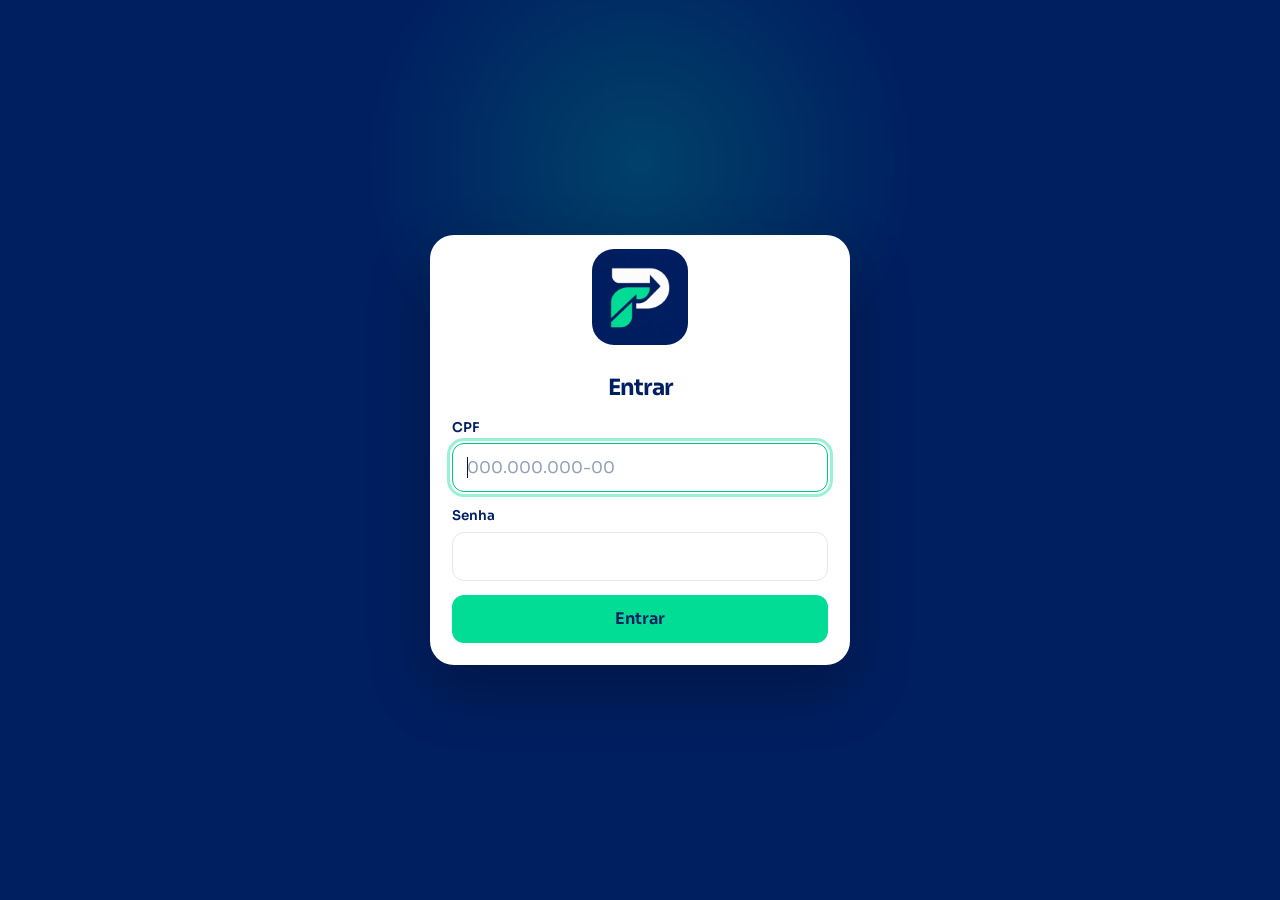
<file: index.html>
<!DOCTYPE html>
<html lang="pt-BR">
<head>
  <meta charset="UTF-8">
  <meta name="viewport" content="width=device-width, initial-scale=1, maximum-scale=1, user-scalable=no, viewport-fit=cover">
  <meta name="theme-color" content="#001F60">
  <meta name="description" content="Controle mensal de entradas, saídas e saldo da profTech.">
  <meta name="robots" content="noindex">
  <meta name="apple-mobile-web-app-capable" content="yes">
  <meta name="mobile-web-app-capable" content="yes">
  <meta name="apple-mobile-web-app-status-bar-style" content="black-translucent">
  <meta name="apple-mobile-web-app-title" content="profTech">
  <title>profTech Financeiro</title>
  <link rel="icon" href="assets/icons/favicon-32.png" sizes="32x32" type="image/png">
  <link rel="icon" href="assets/icons/icon-192.png" sizes="192x192" type="image/png">
  <link rel="apple-touch-icon" href="assets/icons/apple-touch-icon.png">
  <link rel="manifest" href="manifest.json">
  <link rel="stylesheet" href="css/app.css?v=36">
  <style>
    html, body { margin: 0; }
    html { background: #001F60; }
    .splash {
      position: fixed;
      inset: 0;
      z-index: 80;
      display: flex;
      flex-direction: column;
      align-items: center;
      justify-content: center;
      background:
        radial-gradient(circle at 50% 42%, rgba(1, 221, 149, 0.16), transparent 26%),
        #001F60;
      color: #fff;
    }
    .splash-logo { width: min(280px, 70vw); height: auto; }
    .loader {
      width: min(168px, 46vw);
      height: 4px;
      margin-top: 28px;
      border-radius: 99px;
      background: rgba(255, 255, 255, 0.16);
      overflow: hidden;
    }
    .loader span {
      display: block;
      width: 42%;
      height: 100%;
      border-radius: inherit;
      background: #01DD95;
      animation: carga 1.05s ease-in-out infinite;
    }
    @keyframes carga {
      0% { transform: translateX(-120%); }
      100% { transform: translateX(280%); }
    }
    @media (prefers-reduced-motion: reduce) {
      .loader span { animation: none; width: 100%; }
    }
  </style>
</head>
<body>
  <div class="splash" id="splash" role="status" aria-live="polite" aria-label="Carregando profTech Financeiro">
    <img class="splash-logo" src="assets/emblema.png" alt="Emblema profTech" fetchpriority="high">
    <div class="loader" aria-hidden="true"><span></span></div>
    <p class="splash-nome">profTech Financeiro</p>
  </div>

  <noscript>
    <p class="sem-js">Ative o JavaScript para usar o profTech Financeiro.</p>
  </noscript>

  <a class="pular" href="#conteudo">Ir para o conteúdo</a>

  <div class="app" id="app" aria-hidden="true">
    <header class="topbar">
      <button type="button" class="abrir-menu" id="abrir-menu" aria-label="Abrir menu" hidden>
        <svg viewBox="0 0 24 24" width="22" height="22" aria-hidden="true"><path d="M5 7h14M5 12h14M5 17h14" fill="none" stroke="currentColor" stroke-width="2" stroke-linecap="round"/></svg>
      </button>
      <div class="marca">
        <img src="assets/icons/icon-192.png" alt="">
        <div>
          <h1>profTech Financeiro</h1>
          <p id="marca-sub">Resumo do mês</p>
        </div>
      </div>

      <div class="mes-nav">
        <button type="button" id="mes-anterior" aria-label="Mês anterior">
          <svg viewBox="0 0 24 24" width="22" height="22" aria-hidden="true"><path d="M14.5 6 8.5 12l6 6" fill="none" stroke="currentColor" stroke-width="2.2" stroke-linecap="round" stroke-linejoin="round"/></svg>
        </button>
        <div class="mes-escolha">
          <span id="mes-rotulo" aria-hidden="true">Mês</span>
          <input type="month" id="mes" aria-label="Escolher mês">
        </div>
        <button type="button" id="mes-proximo" aria-label="Próximo mês">
          <svg viewBox="0 0 24 24" width="22" height="22" aria-hidden="true"><path d="m9.5 6 6 6-6 6" fill="none" stroke="currentColor" stroke-width="2.2" stroke-linecap="round" stroke-linejoin="round"/></svg>
        </button>
      </div>

      <div class="acoes-topo">
        <button type="button" class="instalar" id="instalar" hidden>Instalar app</button>
        <button type="button" class="sair js-sair">Sair</button>
      </div>
    </header>

    <div class="corpo">
    <aside class="menu-lateral">
      <button type="button" class="fechar-menu" id="fechar-menu" aria-label="Fechar menu" title="Fechar menu">
        <svg viewBox="0 0 24 24" width="22" height="22" aria-hidden="true"><path d="M7 7l10 10M17 7 7 17" fill="none" stroke="currentColor" stroke-width="2" stroke-linecap="round"/></svg>
      </button>
      <nav class="menu-principal" aria-label="Seções">
        <button type="button" data-aba="inicio" class="ativo" aria-current="page" aria-label="Início">
          <svg viewBox="0 0 24 24" width="22" height="22" aria-hidden="true"><path d="M4 10.5 12 4l8 6.5V20a1 1 0 0 1-1 1h-5v-6H10v6H5a1 1 0 0 1-1-1z" fill="none" stroke="currentColor" stroke-width="1.8" stroke-linejoin="round"/></svg>
          <span>Início</span>
        </button>
        <button type="button" data-aba="lancamentos" aria-label="Lançamentos">
          <svg viewBox="0 0 24 24" width="22" height="22" aria-hidden="true"><path d="M8 6h11M8 12h11M8 18h11M4 6h.01M4 12h.01M4 18h.01" fill="none" stroke="currentColor" stroke-width="2" stroke-linecap="round"/></svg>
          <span>Lançamentos</span>
        </button>
        <button type="button" data-aba="relatorios" aria-label="Relatórios">
          <svg viewBox="0 0 24 24" width="22" height="22" aria-hidden="true"><path d="M7 3.5h7.2L19 8.2V20a1 1 0 0 1-1 1H7a1 1 0 0 1-1-1V4.5a1 1 0 0 1 1-1z" fill="none" stroke="currentColor" stroke-width="1.8"/><path d="M14 3.5V8h4.5M9 13h6M9 17h6" fill="none" stroke="currentColor" stroke-width="1.8" stroke-linecap="round"/></svg>
          <span>Relatórios</span>
        </button>
        <button type="button" data-aba="clientes" aria-label="Clientes">
          <svg viewBox="0 0 24 24" width="22" height="22" aria-hidden="true"><path d="M16 19v-1.2a3.2 3.2 0 0 0-3.2-3.2H7.2A3.2 3.2 0 0 0 4 17.8V19" fill="none" stroke="currentColor" stroke-width="1.8" stroke-linecap="round"/><circle cx="10" cy="8" r="3" fill="none" stroke="currentColor" stroke-width="1.8"/><path d="M20 19v-1.1a2.8 2.8 0 0 0-2.1-2.7" fill="none" stroke="currentColor" stroke-width="1.8" stroke-linecap="round"/><circle cx="16.5" cy="8.2" r="2.4" fill="none" stroke="currentColor" stroke-width="1.8"/></svg>
          <span>Clientes</span>
        </button>
        <button type="button" data-aba="usuarios" aria-label="Usuários">
          <svg viewBox="0 0 24 24" width="22" height="22" aria-hidden="true"><circle cx="12" cy="8" r="3.2" fill="none" stroke="currentColor" stroke-width="1.8"/><path d="M5.5 19.2v-1.1A4.2 4.2 0 0 1 9.7 14h4.6a4.2 4.2 0 0 1 4.2 4.1v1.1" fill="none" stroke="currentColor" stroke-width="1.8" stroke-linecap="round"/></svg>
          <span>Usuários</span>
        </button>
        <button type="button" data-aba="configuracoes" aria-label="Configurações">
          <svg viewBox="0 0 24 24" width="22" height="22" aria-hidden="true"><circle cx="12" cy="12" r="3" fill="none" stroke="currentColor" stroke-width="1.8"/><path d="M12 3.5v2.2M12 18.3v2.2M3.5 12h2.2M18.3 12h2.2M6 6l1.6 1.6M16.4 16.4 18 18M18 6l-1.6 1.6M7.6 16.4 6 18" fill="none" stroke="currentColor" stroke-width="1.8" stroke-linecap="round"/></svg>
          <span>Configurações</span>
        </button>
        <button type="button" class="item-sair js-sair" aria-label="Sair">
          <svg viewBox="0 0 24 24" width="22" height="22" aria-hidden="true"><path d="M10 7V5.5A1.5 1.5 0 0 1 11.5 4h6A1.5 1.5 0 0 1 19 5.5v13a1.5 1.5 0 0 1-1.5 1.5h-6A1.5 1.5 0 0 1 10 18.5V17" fill="none" stroke="currentColor" stroke-width="1.8" stroke-linecap="round"/><path d="M13 12H4m0 0 2.5-2.5M4 12l2.5 2.5" fill="none" stroke="currentColor" stroke-width="1.8" stroke-linecap="round" stroke-linejoin="round"/></svg>
          <span>Sair</span>
        </button>
      </nav>
    </aside>

    <div class="miolo">

    <main class="conteudo" id="conteudo">
      <section class="aba" id="aba-inicio">
      <p class="sr" id="resumo-vivo" aria-live="polite"></p>

      <section class="resumo" aria-label="Resumo do mês">
        <article class="stat ganhei">
          <span class="stat-rotulo">Já recebi</span>
          <strong id="total-recebi">R$&nbsp;0,00</strong>
          <small id="qtd-recebi">neste mês</small>
        </article>
        <article class="stat falta" id="cartao-falta">
          <span class="stat-rotulo">Falta receber</span>
          <strong id="total-falta">R$&nbsp;0,00</strong>
          <small id="qtd-falta">nada pendente</small>
        </article>
        <article class="stat previsao">
          <span class="stat-rotulo">Previsão</span>
          <strong id="total-previsao">R$&nbsp;0,00</strong>
          <small id="qtd-previsao">recebido + pendente</small>
        </article>
        <article class="stat gastei">
          <span class="stat-rotulo">Saídas</span>
          <strong id="total-gastei">R$&nbsp;0,00</strong>
          <small id="qtd-saidas">0 saídas</small>
        </article>
        <article class="stat sobrou" id="cartao-sobrou">
          <span class="stat-rotulo">Sobra em caixa</span>
          <strong id="total-sobrou">R$&nbsp;0,00</strong>
          <small id="legenda-sobrou">já recebido menos as saídas</small>
        </article>
      </section>

      <section class="visao" aria-label="Visão do ano">
        <section class="cartao">
          <div class="cartao-topo">
            <h2 id="titulo-visao">Entradas e saídas</h2>
            <span class="contagem" id="visao-ano">2026</span>
          </div>
          <div class="legenda-grafico" id="legenda-grafico">
            <span class="ponto">Entradas</span>
            <span class="ponto saida">Saídas</span>
          </div>
          <div class="grafico" id="grafico"></div>
          <p class="vazio" id="visao-vazia" hidden>Nenhum lançamento neste ano.</p>
        </section>

        <div class="visao-baixo">
          <section class="cartao">
            <div class="cartao-topo">
              <h2>Meses</h2>
            </div>
            <div class="meses-saldo">
              <div>
                <h3 class="meses-titulo negativo">No vermelho</h3>
                <ul class="meses-lista" id="meses-vermelho"></ul>
                <p class="meses-vazio" id="vazio-vermelho">Nenhum mês no vermelho.</p>
              </div>
              <div>
                <h3 class="meses-titulo positivo">Sobrou</h3>
                <ul class="meses-lista" id="meses-sobra"></ul>
                <p class="meses-vazio" id="vazio-sobra">Nenhum mês com sobra.</p>
              </div>
            </div>
          </section>

          <section class="cartao">
            <div class="cartao-topo">
              <h2>Maiores saídas</h2>
            </div>
            <ul class="gastos" id="maiores-saidas"></ul>
            <p class="vazio" id="vazio-gastos" hidden>Nenhuma saída neste ano.</p>
          </section>
        </div>
      </section>
      </section>

      <section class="aba" id="aba-lancamentos" hidden>
      <div class="painel">
        <dialog class="modal-lancamento" id="modal-lancamento" aria-labelledby="titulo-form">
        <section class="cartao form-cartao">
          <div class="cartao-topo">
            <h2 id="titulo-form">Registrar lançamento</h2>
            <button type="button" class="fechar-modal" id="fechar-lancamento">Fechar</button>
          </div>
          <form class="formulario" id="formulario" novalidate>
            <div class="tipos" role="radiogroup" aria-label="Tipo de lançamento">
              <label>
                <input type="radio" name="tipo" value="entrada" checked>
                <span>Entrada</span>
              </label>
              <label>
                <input type="radio" name="tipo" value="saida">
                <span>Saída</span>
              </label>
            </div>

            <div id="opcoes-entrada">
              <fieldset class="grupo-opcao">
                <legend>Situação</legend>
                <div class="tipos" role="radiogroup" aria-label="Situação da entrada">
                  <label>
                    <input type="radio" name="situacao" value="a_receber" checked>
                    <span>A receber</span>
                  </label>
                  <label>
                    <input type="radio" name="situacao" value="recebido">
                    <span>Recebido</span>
                  </label>
                </div>
              </fieldset>
              <fieldset class="grupo-opcao">
                <legend>Cobrança</legend>
                <div class="tipos" role="radiogroup" aria-label="Tipo de cobrança">
                  <label>
                    <input type="radio" name="modalidade" value="avulsa" checked>
                    <span>Avulsa</span>
                  </label>
                  <label>
                    <input type="radio" name="modalidade" value="recorrente">
                    <span>Recorrente</span>
                  </label>
                </div>
              </fieldset>
            </div>

            <label class="campo">
              <span>Valor</span>
              <div class="valor-box">
                <span aria-hidden="true">R$</span>
                <input id="valor" name="valor" inputmode="decimal" autocomplete="off" placeholder="0,00" required>
              </div>
            </label>

            <label class="campo">
              <span>Descrição</span>
              <input id="descricao" name="descricao" type="text" maxlength="80" placeholder="Ex.: mensalidade, aluguel, material" required>
            </label>

            <label class="campo">
              <span>Cliente</span>
              <select id="cliente" name="cliente">
                <option value="">Sem cliente</option>
              </select>
            </label>

            <label class="campo">
              <span id="rotulo-data">Vencimento</span>
              <input id="data" name="data" type="date" required>
            </label>

            <p class="erro" id="erro" role="alert" hidden></p>

            <div class="form-acoes">
              <button type="submit" class="principal" id="salvar">Registrar</button>
              <button type="button" class="secundario" id="cancelar" hidden>Cancelar</button>
            </div>
          </form>
        </section>
        </dialog>

        <div class="coluna-listas">
        <div class="lancamento-topo">
          <button type="button" class="abrir-desk" id="abrir-lancamento-desk">Registrar lançamento</button>
        </div>
        <button type="button" class="abrir-lancamento" id="abrir-lancamento" aria-label="Registrar lançamento">
          <svg viewBox="0 0 24 24" width="28" height="28" aria-hidden="true"><path d="M12 5v14M5 12h14" fill="none" stroke="currentColor" stroke-width="2.4" stroke-linecap="round"/></svg>
        </button>

        <section class="resumo" aria-label="Totais do mês">
          <article class="stat ganhei">
            <span class="stat-rotulo">Já recebi</span>
            <strong id="lan-total-recebi">R$&nbsp;0,00</strong>
            <small id="lan-qtd-recebi">neste mês</small>
          </article>
          <article class="stat falta" id="lan-cartao-falta">
            <span class="stat-rotulo">Falta receber</span>
            <strong id="lan-total-falta">R$&nbsp;0,00</strong>
            <small id="lan-qtd-falta">nada pendente</small>
          </article>
          <article class="stat previsao">
            <span class="stat-rotulo">Previsão</span>
            <strong id="lan-total-previsao">R$&nbsp;0,00</strong>
            <small id="lan-qtd-previsao">recebido + pendente</small>
          </article>
          <article class="stat gastei">
            <span class="stat-rotulo">Saídas</span>
            <strong id="lan-total-gastei">R$&nbsp;0,00</strong>
            <small id="lan-qtd-saidas">0 saídas</small>
          </article>
          <article class="stat sobrou" id="lan-cartao-sobrou">
            <span class="stat-rotulo">Sobra em caixa</span>
            <strong id="lan-total-sobrou">R$&nbsp;0,00</strong>
            <small id="lan-legenda-sobrou">já recebido menos as saídas</small>
          </article>
        </section>

        <div class="filtro-relatorio filtro-lancamento" role="group" aria-label="Filtrar lançamentos">
          <button type="button" id="lan-filtro-entrada" class="ativo" aria-pressed="true">Entradas</button>
          <button type="button" id="lan-filtro-saida" aria-pressed="false">Saídas</button>
        </div>

        <section class="cartao lista-cartao" id="secao-pendencias" hidden>
          <div class="cartao-topo">
            <h2 id="titulo-pendencias">Ainda pendentes</h2>
            <span class="contagem" id="contagem-pendencias">0 pendentes</span>
          </div>
          <ul class="lista" id="pendencias"></ul>
        </section>

        <div class="listas-tipo">
          <section class="cartao lista-cartao lista-entradas" aria-labelledby="titulo-entradas-mes">
            <div class="lista-comandos">
              <h2 id="titulo-entradas-mes">Entradas</h2>
            </div>
            <div class="cartao-topo">
              <span class="contagem" id="lan-contagem-entradas">0 entradas</span>
              <strong class="soma-lista entrada" id="lan-soma-entradas">R$&nbsp;0,00</strong>
            </div>
            <div class="vazio" id="vazio-entradas-mes">
              <p id="vazio-entradas-mes-texto">Nenhuma entrada neste mês.</p>
            </div>
            <ul class="lista" id="lista-entradas-mes" hidden></ul>
          </section>

          <section class="cartao lista-cartao lista-saidas" aria-labelledby="titulo-saidas-mes">
            <div class="lista-comandos">
              <h2 id="titulo-saidas-mes">Saídas</h2>
            </div>
            <div class="cartao-topo">
              <span class="contagem" id="lan-contagem-saidas">0 saídas</span>
              <strong class="soma-lista saida" id="lan-soma-saidas">R$&nbsp;0,00</strong>
            </div>
            <div class="vazio" id="vazio-saidas-mes">
              <p id="vazio-saidas-mes-texto">Nenhuma saída neste mês.</p>
            </div>
            <ul class="lista" id="lista-saidas-mes" hidden></ul>
          </section>
        </div>
        </div>
      </div>
      </section>

      <section class="aba" id="aba-relatorios" hidden>
        <div class="relatorio-comandos">
          <div>
            <h2>Relatório do mês</h2>
          </div>
          <div class="relatorio-ferramentas">
            <button type="button" class="principal" id="imprimir">Imprimir</button>
          </div>
        </div>

        <section class="resumo" aria-label="Resumo do relatório">
          <article class="stat ganhei">
            <span class="stat-rotulo">Já recebi</span>
            <strong id="rel-total-recebi">R$&nbsp;0,00</strong>
            <small id="rel-qtd-recebi">neste mês</small>
          </article>
          <article class="stat falta" id="rel-cartao-falta">
            <span class="stat-rotulo">Falta receber</span>
            <strong id="rel-total-falta">R$&nbsp;0,00</strong>
            <small id="rel-qtd-falta">nada pendente</small>
          </article>
          <article class="stat previsao">
            <span class="stat-rotulo">Previsão</span>
            <strong id="rel-total-previsao">R$&nbsp;0,00</strong>
            <small id="rel-qtd-previsao">recebido + pendente</small>
          </article>
          <article class="stat gastei">
            <span class="stat-rotulo">Saídas</span>
            <strong id="rel-total-gastei">R$&nbsp;0,00</strong>
            <small id="rel-qtd-saidas">0 saídas</small>
          </article>
          <article class="stat sobrou" id="rel-cartao-sobrou">
            <span class="stat-rotulo">Sobra em caixa</span>
            <strong id="rel-total-sobrou">R$&nbsp;0,00</strong>
            <small id="rel-legenda-sobrou">já recebido menos as saídas</small>
          </article>
        </section>

        <div class="filtro-relatorio" role="group" aria-label="Filtrar o relatório">
          <button type="button" id="rel-filtro-entrada" class="ativo" aria-pressed="true">Entradas</button>
          <button type="button" id="rel-filtro-saida" aria-pressed="false">Saídas</button>
        </div>

        <section class="cartao lista-cartao" id="rel-secao-pendencias" hidden>
          <div class="cartao-topo">
            <h2>Ainda pendentes</h2>
            <span class="contagem" id="rel-contagem-pendencias">0 pendentes</span>
          </div>
          <ul class="lista" id="rel-pendencias"></ul>
        </section>

        <section class="cartao lista-cartao lista-entradas" id="rel-secao-entradas" aria-labelledby="titulo-rel-entradas">
          <div class="cartao-topo">
            <h2 id="titulo-rel-entradas">Entradas</h2>
            <span class="contagem" id="rel-contagem-entradas">0 entradas</span>
          </div>
          <div class="vazio" id="rel-vazio-entradas">
            <p id="rel-vazio-entradas-texto">Nenhuma entrada neste mês.</p>
          </div>
          <ul class="lista" id="rel-lista-entradas" hidden></ul>
        </section>

        <section class="cartao lista-cartao lista-saidas filtro-oculto" id="rel-secao-saidas" aria-labelledby="titulo-rel-saidas">
          <div class="cartao-topo">
            <h2 id="titulo-rel-saidas">Saídas</h2>
            <span class="contagem" id="rel-contagem-saidas">0 saídas</span>
          </div>
          <div class="vazio" id="rel-vazio-saidas">
            <p id="rel-vazio-saidas-texto">Nenhuma saída neste mês.</p>
          </div>
          <ul class="lista" id="rel-lista-saidas" hidden></ul>
        </section>
      </section>

      <section class="aba" id="aba-clientes" hidden>
        <button type="button" class="abrir-lancamento" id="abrir-cliente-movel" aria-label="Cadastrar cliente">
          <svg viewBox="0 0 24 24" width="28" height="28" aria-hidden="true"><path d="M12 5v14M5 12h14" fill="none" stroke="currentColor" stroke-width="2.4" stroke-linecap="round"/></svg>
        </button>
        <section class="cartao lista-cartao">
          <div class="lista-comandos">
            <label class="busca-cliente">
              <span class="sr">Buscar cliente</span>
              <input id="busca-cliente" type="search" placeholder="Buscar por nome ou telefone" autocomplete="off" enterkeyhint="search">
            </label>
            <button type="button" class="abrir-cliente" id="abrir-cliente">Cadastrar cliente</button>
          </div>
          <div class="cartao-topo">
            <h2>Clientes</h2>
            <span class="contagem" id="contagem-clientes">0 clientes</span>
          </div>
          <div class="vazio" id="vazio-clientes">
            <p id="vazio-clientes-texto">Nenhum cliente cadastrado.</p>
          </div>
          <ul class="lista" id="lista-clientes" hidden></ul>
        </section>

        <dialog class="modal-lancamento" id="modal-cliente" aria-labelledby="titulo-cliente">
          <section class="cartao form-cartao">
            <div class="cartao-topo">
              <h2 id="titulo-cliente">Cadastrar cliente</h2>
              <button type="button" class="fechar-modal" id="fechar-cliente">Fechar</button>
            </div>
            <form class="formulario" id="form-cliente" novalidate>
              <label class="campo">
                <span>Nome</span>
                <input id="cliente-nome" name="nome" type="text" maxlength="80" placeholder="Nome do cliente" required>
              </label>
              <label class="campo">
                <span>Telefone</span>
                <input id="cliente-telefone" name="telefone" type="tel" inputmode="tel" maxlength="15" placeholder="(00) 00000-0000" required>
              </label>
              <p class="erro" id="erro-cliente" role="alert" hidden></p>
              <div class="form-acoes">
                <button type="submit" class="principal" id="salvar-cliente">Cadastrar</button>
                <button type="button" class="secundario" id="cancelar-cliente" hidden>Cancelar</button>
              </div>
            </form>
          </section>
        </dialog>
      </section>

      <section class="aba" id="aba-usuarios" hidden>
        <section class="cartao lista-cartao">
          <div class="cartao-topo">
            <h2>Usuários</h2>
          </div>
        </section>
      </section>

      <section class="aba" id="aba-configuracoes" hidden>
        <section class="cartao lista-cartao">
          <div class="cartao-topo">
            <h2>Configurações</h2>
          </div>
        </section>
      </section>
    </main>

    </div>
    </div>
  </div>

  <div class="toast" id="toast" role="status" aria-live="polite"></div>

  <dialog class="dialogo" id="dialogo" aria-labelledby="dialogo-titulo">
    <h3 id="dialogo-titulo">Excluir lançamento</h3>
    <p id="confirma-texto"></p>
    <div class="dialogo-acoes">
      <button type="button" class="secundario" id="confirma-nao">Cancelar</button>
      <button type="button" class="perigo" id="confirma-sim">Excluir</button>
    </div>
  </dialog>

  <script src="js/atualizar.js?v=3"></script>
  <script src="js/app.js?v=27"></script>
</body>
</html>
</file>
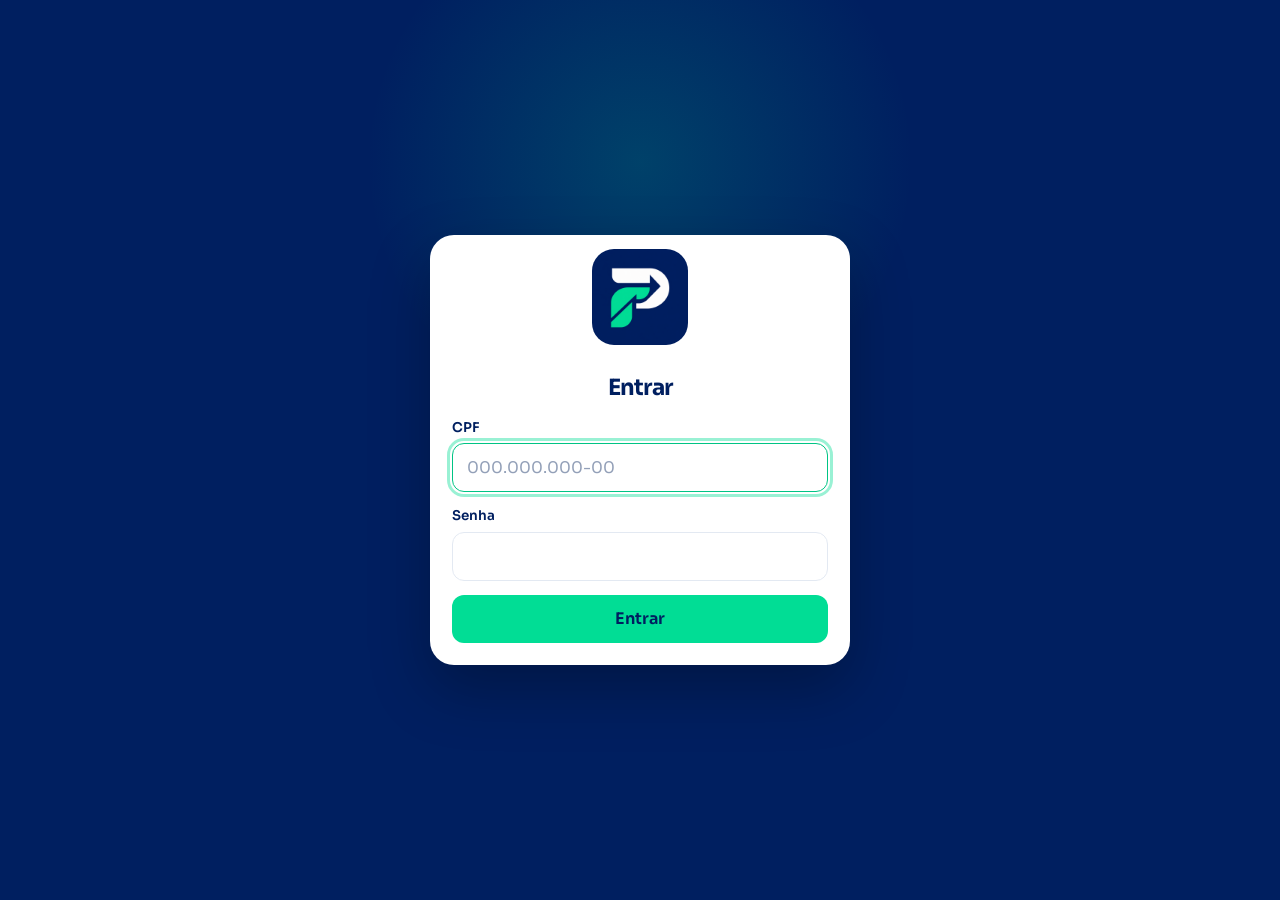
<file: login.html>
<!DOCTYPE html>
<html lang="pt-BR">
<head>
  <meta charset="UTF-8">
  <meta name="viewport" content="width=device-width, initial-scale=1, maximum-scale=1, user-scalable=no, viewport-fit=cover">
  <meta name="theme-color" content="#001F60">
  <meta name="description" content="Entre com CPF e senha para acessar o profTech Financeiro.">
  <meta name="robots" content="noindex">
  <meta name="apple-mobile-web-app-capable" content="yes">
  <meta name="mobile-web-app-capable" content="yes">
  <meta name="apple-mobile-web-app-title" content="profTech">
  <title>Entrar · profTech Financeiro</title>
  <link rel="icon" href="assets/icons/favicon-32.png" sizes="32x32" type="image/png">
  <link rel="apple-touch-icon" href="assets/icons/apple-touch-icon.png">
  <link rel="manifest" href="manifest.json">
  <link rel="stylesheet" href="css/app.css?v=21">
</head>
<body class="pagina-login">
  <main class="login">
    <form class="login-card formulario" id="form-login" novalidate>
      <img class="login-marca" src="assets/emblema.png" alt="Emblema profTech">
      <h1 id="login-titulo">Entrar</h1>

      <label class="campo">
        <span>CPF</span>
        <input id="login-cpf" name="cpf" inputmode="numeric" autocomplete="username" maxlength="14" placeholder="000.000.000-00" required>
      </label>

      <label class="campo">
        <span>Senha</span>
        <input id="login-senha" name="senha" type="password" autocomplete="current-password" maxlength="72" required>
      </label>

      <p class="erro" id="login-erro" role="alert" hidden></p>
      <button type="submit" class="principal" id="login-enviar">Entrar</button>
    </form>
  </main>
  <script src="js/atualizar.js?v=3"></script>
  <script src="js/login.js?v=10"></script>
</body>
</html>
</file>
<file: css/app.css>
@font-face {
  font-family: "Sora";
  font-style: normal;
  font-weight: 100 800;
  font-display: swap;
  src: url("../assets/fonts/sora-latin.woff2") format("woff2");
}

:root {
  --navy: #001f60;
  --navy-deep: #001448;
  --mint: #01dd95;
  --mint-ink: #007a52;
  --rose: #e11d48;
  --rose-ink: #be123c;
  --bg: #eef2f8;
  --card: #ffffff;
  --ink: #071533;
  --muted: #5d6b88;
  --line: #e3e9f2;
  --shadow: 0 14px 34px rgba(0, 31, 96, 0.08);
  --radius: 22px;
  --font: "Sora", "Segoe UI", sans-serif;
}

* { box-sizing: border-box; }

[hidden] { display: none !important; }

html { scroll-behavior: smooth; touch-action: manipulation; }

html:has(#splash) { overflow: hidden; }

body {
  margin: 0;
  min-height: 100vh;
  background: var(--bg);
  color: var(--ink);
  font-family: var(--font);
  font-size: 16px;
  line-height: 1.45;
}

button, input { font: inherit; color: inherit; font-size: 16px; }

button { cursor: pointer; }

img { display: block; max-width: 100%; }

::selection {
  background: var(--mint);
  color: var(--navy);
}

:focus-visible {
  outline: 3px solid var(--navy);
  outline-offset: 2px;
}

.topbar :focus-visible,
.splash :focus-visible,
.dialogo :focus-visible {
  outline-color: var(--mint);
}

.sr {
  position: absolute;
  width: 1px;
  height: 1px;
  padding: 0;
  margin: -1px;
  overflow: hidden;
  clip: rect(0, 0, 0, 0);
  white-space: nowrap;
  border: 0;
}

.pular {
  position: absolute;
  left: 12px;
  top: -48px;
  z-index: 90;
  background: #fff;
  color: var(--navy);
  padding: 8px 12px;
  border-radius: 10px;
  font-weight: 600;
  text-decoration: none;
}

.pular:focus { top: 12px; }

.splash {
  position: fixed;
  inset: 0;
  z-index: 80;
  display: flex;
  flex-direction: column;
  align-items: center;
  justify-content: center;
  padding: env(safe-area-inset-top) 24px env(safe-area-inset-bottom);
  background:
    radial-gradient(circle at 50% 42%, rgba(1, 221, 149, 0.16), transparent 26%),
    var(--navy);
  transition: opacity 0.45s ease, visibility 0.45s ease;
}

.splash.saindo {
  opacity: 0;
  visibility: hidden;
  pointer-events: none;
}

.splash-logo {
  width: min(280px, 70vw);
  height: auto;
  animation: surgir 0.5s ease both;
}

.splash-nome {
  margin: 22px 0 0;
  color: rgba(255, 255, 255, 0.88);
  font-size: 0.95rem;
  font-weight: 500;
  letter-spacing: 0.04em;
}

.loader {
  width: min(168px, 46vw);
  height: 4px;
  margin-top: 28px;
  border-radius: 99px;
  background: rgba(255, 255, 255, 0.16);
  overflow: hidden;
}

.loader span {
  display: block;
  width: 42%;
  height: 100%;
  border-radius: inherit;
  background: var(--mint);
  animation: carga 1.05s ease-in-out infinite;
}

.sem-js {
  position: relative;
  z-index: 81;
  margin: 0;
  padding: 18px;
  text-align: center;
  color: #fff;
}

@keyframes surgir {
  from { opacity: 0; transform: translateY(8px); }
  to { opacity: 1; transform: none; }
}

@keyframes carga {
  0% { transform: translateX(-120%); }
  100% { transform: translateX(280%); }
}

.topbar {
  position: relative;
  display: grid;
  grid-template-columns: 1fr auto;
  grid-template-areas:
    "marca instalar"
    "mes mes";
  gap: 12px 16px;
  align-items: center;
  padding: calc(14px + env(safe-area-inset-top)) 20px 16px;
  background:
    radial-gradient(900px 160px at 100% -20%, rgba(1, 221, 149, 0.2), transparent 46%),
    var(--navy);
  color: #fff;
}

.topbar::after {
  content: "";
  position: absolute;
  left: 0;
  right: 0;
  bottom: 0;
  height: 3px;
  background: var(--mint);
}

.marca {
  grid-area: marca;
  display: flex;
  align-items: center;
  gap: 12px;
  min-width: 0;
}

.marca img {
  width: 52px;
  height: 52px;
  flex: 0 0 auto;
  border-radius: 14px;
  background: var(--navy);
}

.marca h1 {
  margin: 0;
  font-size: clamp(1rem, 2.4vw, 1.35rem);
  font-weight: 600;
  letter-spacing: -0.03em;
  line-height: 1.15;
}

.marca p {
  margin: 3px 0 0;
  color: rgba(255, 255, 255, 0.72);
  font-size: 0.78rem;
}

.mes-nav {
  grid-area: mes;
  display: flex;
  align-items: center;
  justify-content: center;
  gap: 6px;
}

.mes-nav button {
  width: 44px;
  height: 44px;
  display: grid;
  place-items: center;
  border-radius: 12px;
  border: 1px solid rgba(255, 255, 255, 0.16);
  background: rgba(255, 255, 255, 0.06);
  color: #fff;
}

.mes-nav button:hover { background: rgba(255, 255, 255, 0.14); }

.mes-escolha {
  position: relative;
  min-width: 11.5rem;
  min-height: 44px;
  display: grid;
  place-items: center;
  padding: 0 8px;
  border-radius: 12px;
}

.mes-rotulo {
  font-weight: 600;
  text-align: center;
  pointer-events: none;
}

.mes-escolha input {
  position: absolute;
  inset: 0;
  width: 100%;
  height: 100%;
  opacity: 0;
  cursor: pointer;
  border: 0;
}

.mes-escolha:hover { background: rgba(255, 255, 255, 0.06); }

.mes-nav.claro button {
  border-color: var(--line);
  background: #f3f6fb;
  color: var(--navy);
}

.mes-nav.claro button:hover { background: #e7edf6; }

.mes-nav.claro .mes-rotulo { color: var(--navy); }

.mes-nav.claro .mes-escolha:hover { background: transparent; }

.abas {
  display: none;
  grid-area: abas;
  gap: 4px;
  padding: 4px;
  border-radius: 14px;
  background: rgba(255, 255, 255, 0.08);
}

.abas button {
  min-height: 40px;
  padding: 8px 14px;
  border: 0;
  border-radius: 10px;
  background: transparent;
  color: rgba(255, 255, 255, 0.78);
  font-weight: 650;
}

.abas button.ativo {
  background: var(--mint);
  color: var(--navy);
}

body.sem-mes .topbar .mes-nav { display: none; }

.acoes-topo {
  grid-area: instalar;
  display: flex;
  justify-content: flex-end;
  align-items: center;
  gap: 8px;
}

.instalar {
  justify-self: end;
  min-height: 40px;
  padding: 8px 14px;
  border-radius: 999px;
  border: 1px solid rgba(1, 221, 149, 0.75);
  background: transparent;
  color: var(--mint);
  font-size: 0.86rem;
  font-weight: 600;
}

.instalar:hover,
.sair:hover { background: rgba(1, 221, 149, 0.12); }

.sair {
  min-height: 40px;
  padding: 8px 14px;
  border-radius: 999px;
  border: 1px solid rgba(255, 255, 255, 0.35);
  background: transparent;
  color: #fff;
  font-size: 0.86rem;
  font-weight: 600;
}

.pagina-login {
  min-height: 100vh;
  background:
    radial-gradient(circle at 50% 18%, rgba(1, 221, 149, 0.18), transparent 28%),
    var(--navy);
}

.login {
  min-height: 100vh;
  display: grid;
  place-items: center;
  padding: calc(24px + env(safe-area-inset-top)) 16px calc(24px + env(safe-area-inset-bottom));
}

.login-card {
  width: min(420px, 100%);
  padding: 28px 22px 22px;
  border-radius: 24px;
  background: #fff;
  box-shadow: 0 24px 60px rgba(0, 0, 0, 0.28);
}

.login-marca {
  width: 96px;
  height: auto;
  margin: 0 auto 12px;
  border-radius: 22px;
}

.login-card h1 {
  margin: 0;
  text-align: center;
  color: var(--navy);
  font-size: 1.4rem;
  letter-spacing: -0.03em;
}

.login-card .principal { width: 100%; }

.login-card .formulario { padding: 0; }

.conteudo {
  width: min(1120px, calc(100% - 32px));
  margin: 24px auto 12px;
}

.relatorio-comandos {
  display: flex;
  flex-wrap: wrap;
  align-items: flex-end;
  justify-content: space-between;
  gap: 16px;
  margin-bottom: 16px;
}

.relatorio-comandos h2 {
  margin: 0;
  font-size: 1.35rem;
  letter-spacing: -0.03em;
}

.relatorio-ferramentas {
  display: flex;
  flex-wrap: wrap;
  align-items: center;
  gap: 10px;
}

.item.leitura {
  grid-template-areas: "corpo valor";
}

.menu-lateral {
  position: fixed;
  left: 0;
  right: 0;
  bottom: 0;
  z-index: 30;
  background: #fff;
  border-top: 1px solid var(--line);
  box-shadow: 0 -10px 28px rgba(0, 31, 96, 0.08);
  padding: 6px 8px calc(8px + env(safe-area-inset-bottom));
}

.marca-lateral { display: none; }

.menu-principal {
  display: flex;
  gap: 4px;
  overflow-x: auto;
  scrollbar-width: none;
}

.menu-principal::-webkit-scrollbar { display: none; }

.menu-principal button {
  flex: 0 0 86px;
  display: flex;
  flex-direction: column;
  align-items: center;
  justify-content: center;
  gap: 2px;
  min-height: 52px;
  padding: 4px;
  border: 0;
  border-radius: 14px;
  background: transparent;
  color: var(--muted);
  font-size: 0.72rem;
  font-weight: 650;
  line-height: 1.15;
  text-align: center;
}

.menu-principal button.ativo {
  color: var(--navy);
  background: rgba(1, 221, 149, 0.16);
}

.menu-principal .item-sair { display: none; }

.abrir-menu,
.fechar-menu {
  display: none;
  place-items: center;
  width: 44px;
  height: 44px;
  padding: 0;
  border-radius: 12px;
  border: 1px solid rgba(255, 255, 255, 0.16);
  background: rgba(255, 255, 255, 0.06);
  color: #fff;
}

.abrir-menu { grid-area: menu; }

.lista-comandos {
  display: flex;
  flex-wrap: wrap;
  align-items: center;
  justify-content: space-between;
  gap: 10px;
  padding: 16px 18px 0;
}

.filtros {
  display: flex;
  flex-wrap: wrap;
  gap: 8px;
}

.filtros select {
  min-height: 42px;
  padding: 0 12px;
  border: 1px solid var(--line);
  border-radius: 12px;
  background: #f3f6fb;
  color: var(--navy);
  font: inherit;
  font-size: 16px;
  font-weight: 650;
}

.abrir-desk {
  display: none;
  align-items: center;
  min-height: 42px;
  padding: 0 16px;
  border: 0;
  border-radius: 12px;
  background: var(--mint);
  color: var(--navy);
  font-weight: 700;
}

.busca-cliente {
  flex: 1;
  min-width: min(100%, 220px);
}

.busca-cliente input {
  width: 100%;
  min-height: 42px;
  padding: 0 12px;
  border: 1px solid var(--line);
  border-radius: 12px;
  background: #f3f6fb;
  color: var(--navy);
  font: inherit;
  font-size: 16px;
}

.abrir-cliente {
  display: none;
  align-items: center;
  justify-content: center;
  min-height: 42px;
  padding: 0 16px;
  border: 0;
  border-radius: 12px;
  background: var(--mint);
  color: var(--navy);
  font-weight: 700;
  white-space: nowrap;
}

.fechar-modal {
  display: inline-flex;
  align-items: center;
  min-height: 36px;
  padding: 6px 12px;
  border: 0;
  border-radius: 999px;
  background: #f3f6fb;
  color: var(--navy);
  font-size: 0.82rem;
  font-weight: 700;
}

.modal-lancamento {
  width: min(440px, calc(100% - 20px));
  max-height: calc(100dvh - 24px);
  padding: 0;
  border: 0;
  border-radius: 22px;
  background: transparent;
  color: inherit;
  overflow: auto;
}

.modal-lancamento::backdrop {
  background: rgba(0, 20, 60, 0.55);
}

.app { padding-bottom: calc(74px + env(safe-area-inset-bottom)); }

.toast { bottom: calc(84px + env(safe-area-inset-bottom)); }

.resumo {
  display: grid;
  gap: 12px;
}

.visao {
  display: grid;
  gap: 16px;
  margin-top: 16px;
}

.visao-baixo {
  display: grid;
  gap: 16px;
}

.legenda-grafico {
  display: flex;
  gap: 16px;
  padding: 0 22px 8px;
  color: var(--muted);
  font-size: 0.82rem;
  font-weight: 650;
}

.ponto {
  display: inline-flex;
  align-items: center;
  gap: 6px;
}

.ponto::before,
.ponto.saida::before {
  content: "";
  width: 10px;
  height: 10px;
  border-radius: 3px;
  background: var(--mint);
}

.ponto.saida::before { background: var(--rose); }

.grafico {
  display: grid;
  grid-template-columns: repeat(12, minmax(0, 1fr));
  align-items: end;
  gap: 4px;
  height: 196px;
  padding: 4px 14px 16px;
}

.mes-barra {
  display: flex;
  flex-direction: column;
  align-items: center;
  justify-content: flex-end;
  gap: 6px;
  height: 100%;
  padding: 0;
  border: 0;
  border-radius: 10px;
  background: transparent;
  color: var(--muted);
  font-size: 0.62rem;
  font-weight: 700;
}

.mes-barra .barras {
  display: flex;
  align-items: flex-end;
  justify-content: center;
  gap: 3px;
  width: 100%;
  height: 148px;
}

.mes-barra .barra {
  width: 38%;
  max-width: 12px;
  border-radius: 6px 6px 2px 2px;
  background: var(--mint);
}

.mes-barra .barra.saida { background: var(--rose); }

.mes-barra.atual {
  color: var(--navy);
}

.mes-barra.atual > span:last-child {
  padding: 1px 5px;
  border-radius: 999px;
  background: rgba(1, 221, 149, 0.28);
}

.mes-barra.negativo { color: var(--rose-ink); }

.meses-saldo {
  display: grid;
  gap: 4px 24px;
  padding: 0 22px 8px;
}

.meses-titulo {
  margin: 0 0 8px;
  font-size: 0.78rem;
  letter-spacing: 0.04em;
  text-transform: uppercase;
}

.meses-titulo.negativo { color: var(--rose-ink); }

.meses-titulo.positivo { color: var(--mint-ink); }

.meses-lista {
  list-style: none;
  margin: 0;
  padding: 0 0 12px;
}

.meses-lista li {
  display: flex;
  justify-content: space-between;
  gap: 12px;
  padding: 8px 0;
  border-top: 1px solid var(--line);
  font-weight: 650;
}

.meses-lista .negativo { color: var(--rose-ink); }

.meses-lista .positivo { color: var(--mint-ink); }

.meses-vazio {
  margin: 0 0 16px;
  color: var(--muted);
  font-size: 0.9rem;
}

.gastos {
  list-style: none;
  margin: 0;
  padding: 0 0 8px;
}

.gastos li {
  display: flex;
  align-items: center;
  justify-content: space-between;
  gap: 12px;
  padding: 12px 22px;
  border-top: 1px solid var(--line);
}

.gastos p,
.gastos small { margin: 0; }

.gastos small {
  color: var(--muted);
  font-size: 0.82rem;
}

.gastos strong {
  color: var(--rose-ink);
  white-space: nowrap;
}

.stat {
  display: grid;
  grid-template-columns: 1fr auto;
  grid-template-areas:
    "rotulo valor"
    "qtd valor";
  align-items: center;
  gap: 2px 12px;
  min-height: 84px;
  padding: 16px 18px;
  background: var(--card);
  border-radius: 18px;
  box-shadow: var(--shadow);
}

.stat-rotulo {
  grid-area: rotulo;
  color: var(--muted);
  font-size: 0.78rem;
  font-weight: 600;
  letter-spacing: 0.08em;
  text-transform: uppercase;
}

.stat strong {
  grid-area: valor;
  font-size: clamp(1.25rem, 2.5vw, 1.7rem);
  font-weight: 650;
  letter-spacing: -0.04em;
  font-variant-numeric: tabular-nums;
  text-align: right;
}

.stat small {
  grid-area: qtd;
  color: var(--muted);
  font-size: 0.8rem;
}

.stat.ganhei strong { color: var(--mint-ink); }
.stat.falta strong { color: #9a6700; }
.stat.falta.tem-atraso strong { color: var(--rose-ink); }
.stat.previsao strong { color: var(--navy); }
.stat.gastei strong { color: var(--rose-ink); }

.stat.sobrou {
  background: var(--navy);
  color: #fff;
}

.stat.sobrou .stat-rotulo,
.stat.sobrou small { color: rgba(255, 255, 255, 0.72); }

.stat.sobrou strong { color: var(--mint); text-align: right; }

.stat.sobrou.negativo strong { color: #ffb3c0; }

.item-cliente {
  margin: 2px 0 0;
  color: var(--navy);
  font-size: 0.84rem;
  font-weight: 650;
}


.abrir-lancamento {
  display: none;
}

.coluna-listas {
  display: grid;
  gap: 16px;
  align-content: start;
  min-width: 0;
}

.coluna-listas > * { min-width: 0; }

.lancamento-topo { display: none; }

.listas-tipo {
  display: grid;
  gap: 16px;
}

.lista-comandos h2 {
  margin: 0;
  font-size: 1.2rem;
}

.soma-lista {
  font-size: 1.15rem;
  font-variant-numeric: tabular-nums;
}

.soma-lista.entrada { color: var(--mint-ink); }

.soma-lista.saida { color: var(--rose-ink); }

.grupo-opcao {
  margin: 0;
  padding: 0;
  border: 0;
}

.grupo-opcao legend {
  margin-bottom: 6px;
  padding: 0;
  color: var(--muted);
  font-size: 0.78rem;
  font-weight: 650;
}

.cartao {
  background: var(--card);
  border-radius: var(--radius);
  box-shadow: var(--shadow);
}

.cartao-topo {
  display: flex;
  align-items: baseline;
  justify-content: space-between;
  gap: 12px;
  padding: 20px 22px 4px;
}

.cartao-topo h2 {
  margin: 0;
  font-size: 1.08rem;
  letter-spacing: -0.03em;
}

.contagem {
  color: var(--muted);
  font-size: 0.8rem;
  font-weight: 600;
}

.formulario {
  display: grid;
  gap: 14px;
  padding: 14px 22px 22px;
}

.tipos {
  display: grid;
  grid-template-columns: 1fr 1fr;
  gap: 8px;
  padding: 5px;
  border-radius: 14px;
  background: #f3f6fb;
}

.tipos label {
  position: relative;
  display: grid;
  place-items: center;
  min-height: 44px;
  border-radius: 10px;
  color: var(--muted);
  font-weight: 600;
  cursor: pointer;
}

.tipos input {
  position: absolute;
  opacity: 0;
  inset: 0;
}

.tipos label:has(input[value="entrada"]:checked) {
  background: var(--mint);
  color: var(--navy);
}

.tipos label:has(input[value="saida"]:checked) {
  background: var(--rose);
  color: #fff;
}

.tipos label:focus-within {
  outline: 3px solid var(--navy);
  outline-offset: 2px;
}

.campo {
  display: grid;
  gap: 6px;
  color: var(--navy);
  font-size: 0.84rem;
  font-weight: 600;
}

.campo input,
.campo select {
  width: 100%;
  min-height: 48px;
  padding: 12px 14px;
  border: 1.5px solid var(--line);
  border-radius: 12px;
  background: #fff;
  color: var(--ink);
  font-weight: 500;
}

.campo input::placeholder { color: #93a0b8; font-weight: 400; }

.campo input:focus,
.campo select:focus {
  border-color: #00c484;
  outline: 3px solid rgba(1, 221, 149, 0.4);
}

.valor-box {
  display: flex;
  align-items: center;
  gap: 8px;
  min-height: 48px;
  padding: 0 14px;
  border: 1.5px solid var(--line);
  border-radius: 12px;
  background: #fff;
}

.valor-box:focus-within {
  border-color: #00c484;
  outline: 3px solid rgba(1, 221, 149, 0.4);
}

.valor-box span {
  color: var(--muted);
  font-weight: 650;
}

.valor-box input {
  min-height: 46px;
  padding: 12px 0;
  border: 0;
  outline: none;
  background: transparent;
}

.valor-box input:focus { outline: none; }

.erro {
  margin: 0;
  color: var(--rose-ink);
  font-size: 0.86rem;
  font-weight: 600;
}

.form-acoes {
  display: flex;
  flex-wrap: wrap;
  gap: 10px;
}

.principal,
.secundario,
.perigo {
  min-height: 48px;
  padding: 12px 18px;
  border-radius: 12px;
  border: 0;
  font-weight: 650;
}

.principal {
  background: var(--mint);
  color: var(--navy);
}

.formulario.saida .principal {
  background: var(--rose);
  color: #fff;
}

.principal:hover { filter: brightness(0.97); }

.secundario {
  background: #f3f6fb;
  color: var(--navy);
}

.perigo {
  background: var(--rose);
  color: #fff;
}

.vazio {
  padding: 28px 22px 32px;
  text-align: center;
  color: var(--muted);
}

.vazio img {
  width: 72px;
  height: 72px;
  margin: 0 auto 12px;
  border-radius: 18px;
}

.vazio p { margin: 0; color: var(--ink); font-weight: 600; }

.lista {
  list-style: none;
  margin: 0;
  padding: 4px 22px 12px;
}

.dia {
  margin: 0;
  padding: 16px 0 0;
  color: var(--muted);
  font-size: 0.78rem;
  font-weight: 650;
  letter-spacing: 0.02em;
}

.item {
  display: grid;
  grid-template-columns: minmax(0, 1fr) auto;
  grid-template-areas:
    "corpo valor"
    "acoes acoes";
  gap: 4px 12px;
  align-items: center;
  padding: 12px 0 14px;
  border-bottom: 1px solid var(--line);
}

.lista .item:last-child { border-bottom: 0; }

.item-corpo { grid-area: corpo; min-width: 0; }

.item-desc {
  margin: 0;
  font-weight: 600;
  overflow-wrap: anywhere;
}

.item-meta {
  display: flex;
  flex-wrap: wrap;
  gap: 6px;
  margin: 6px 0 0;
}

.selo {
  display: inline-flex;
  align-items: center;
  padding: 3px 8px;
  border-radius: 999px;
  font-size: 0.75rem;
  font-weight: 650;
}

.selo.entrada {
  background: rgba(1, 221, 149, 0.18);
  color: var(--mint-ink);
}

.selo.saida,
.selo.atraso {
  background: rgba(225, 29, 72, 0.1);
  color: var(--rose-ink);
}

.selo.pendente {
  background: rgba(154, 103, 0, 0.14);
  color: #9a6700;
}

.selo.pago {
  background: rgba(1, 221, 149, 0.18);
  color: var(--mint-ink);
}

.selo.neutro {
  background: #f3f6fb;
  color: var(--navy);
}

.item-valor {
  grid-area: valor;
  margin: 0;
  font-weight: 650;
  font-variant-numeric: tabular-nums;
  white-space: nowrap;
  text-align: right;
}

.item-valor.entrada { color: var(--mint-ink); }
.item-valor.saida { color: var(--rose-ink); }

.item-acoes {
  grid-area: acoes;
  display: flex;
  gap: 4px;
}

.acao {
  min-height: 40px;
  padding: 8px 10px;
  border: 0;
  border-radius: 10px;
  background: transparent;
  color: var(--navy);
  font-weight: 650;
}

.acao:hover { background: #f3f6fb; }

.acao-excluir { color: var(--rose-ink); }

.toast {
  position: fixed;
  left: 50%;
  bottom: calc(18px + env(safe-area-inset-bottom));
  z-index: 40;
  max-width: calc(100% - 32px);
  padding: 12px 16px;
  border-radius: 999px;
  background: var(--navy);
  color: #fff;
  font-weight: 600;
  box-shadow: var(--shadow);
  opacity: 0;
  pointer-events: none;
  transform: translateX(-50%) translateY(10px);
  transition: opacity 0.25s ease, transform 0.25s ease;
}

.toast.visivel {
  opacity: 1;
  transform: translateX(-50%) translateY(0);
}

.dialogo {
  width: min(420px, calc(100% - 32px));
  padding: 22px;
  border: 0;
  border-radius: 20px;
  color: var(--ink);
  box-shadow: var(--shadow);
}

.dialogo::backdrop { background: rgba(0, 20, 60, 0.55); }

.dialogo h3 {
  margin: 0 0 8px;
  letter-spacing: -0.03em;
}

.dialogo p {
  margin: 0 0 18px;
  overflow-wrap: anywhere;
}

.puxar {
  position: fixed;
  z-index: 90;
  top: calc(12px + env(safe-area-inset-top));
  left: 50%;
  transform: translateX(-50%);
  display: flex;
  align-items: center;
  margin: 0;
  padding: 8px 14px;
  border-radius: 999px;
  background: #fff;
  color: var(--navy);
  font-size: 0.9rem;
  font-weight: 700;
  line-height: 1.2;
  pointer-events: none;
  box-shadow: 0 10px 24px rgba(0, 31, 96, 0.22);
}

.puxar.pronto { background: var(--mint); }

.filtro-relatorio {
  display: grid;
  grid-template-columns: 1fr 1fr;
  gap: 10px;
  margin: 16px 0;
}

.filtro-relatorio button {
  min-height: 48px;
  padding: 10px 16px;
  border: 1px solid var(--line);
  border-radius: 14px;
  background: #fff;
  color: var(--navy);
  font-weight: 700;
}

.filtro-relatorio button.ativo {
  border-color: transparent;
  background: var(--mint);
  color: var(--navy);
}

#rel-filtro-saida.ativo,
#lan-filtro-saida.ativo {
  background: var(--rose);
  color: #fff;
}

.filtro-lancamento { display: none; }

.filtro-oculto { display: none; }

.lista-entradas h2 { color: var(--mint-ink); }

.lista-saidas h2 { color: var(--rose); }

.dialogo-acoes {
  display: flex;
  justify-content: flex-end;
  gap: 10px;
}

@media (max-width: 899px) {
  .abrir-lancamento {
    display: grid;
    place-items: center;
    position: fixed;
    right: 16px;
    bottom: calc(86px + env(safe-area-inset-bottom));
    z-index: 40;
    width: 58px;
    height: 58px;
    padding: 0;
    border: 0;
    border-radius: 50%;
    background: var(--mint);
    color: var(--navy);
    box-shadow: 0 12px 28px rgba(0, 31, 96, 0.28);
  }
}

@media (max-width: 560px) {
  .marca p { display: none; }
  .marca img { width: 46px; height: 46px; }
}

@media (min-width: 720px) {
  .resumo {
    grid-template-columns: 1fr 1fr;
    gap: 16px;
  }

  .stat.sobrou { grid-column: 1 / -1; }

  .visao-baixo,
  .meses-saldo { grid-template-columns: 1fr 1fr; }

  .stat {
    grid-template-columns: 1fr;
    grid-template-areas:
      "rotulo"
      "valor"
      "qtd";
    align-items: start;
    min-height: 156px;
    padding: 22px;
  }

  .stat strong {
    margin-top: 14px;
    font-size: clamp(1.55rem, 2vw, 2rem);
    text-align: left;
  }

  .stat.sobrou strong { text-align: left; }

  .item {
    grid-template-columns: minmax(0, 1fr) auto auto;
    grid-template-areas: "corpo valor acoes";
    gap: 12px;
  }

  .item.leitura {
    grid-template-columns: minmax(0, 1fr) auto;
    grid-template-areas: "corpo valor";
  }
}

@media (min-width: 1100px) {
  .resumo { grid-template-columns: repeat(5, minmax(0, 1fr)); }

  .stat.sobrou { grid-column: auto; }

  .stat {
    min-height: 138px;
    padding: 16px;
  }

  .stat strong {
    margin-top: 10px;
    font-size: 1.15rem;
  }
}

@media (min-width: 900px) {
  .app {
    display: flex;
    flex-direction: column;
    min-height: 100vh;
    padding-bottom: 0;
  }

  .corpo {
    display: flex;
    flex: 1;
    min-width: 0;
  }

  .miolo {
    flex: 1;
    min-width: 0;
    margin-left: 240px;
  }

  .toast { bottom: 24px; }

  .topbar {
    position: sticky;
    top: 0;
    z-index: 50;
    grid-template-columns: 1fr auto auto;
    grid-template-areas: "marca mes instalar";
    padding-inline: 28px;
  }

  .menu-lateral {
    position: fixed;
    top: var(--topo, 88px);
    right: auto;
    bottom: 0;
    width: 240px;
    display: flex;
    flex-direction: column;
    align-items: stretch;
    gap: 8px;
    padding: 12px 12px 16px;
    border-top: 0;
    box-shadow: none;
    background: var(--navy);
    color: #fff;
  }

  .fechar-menu {
    display: grid;
    align-self: flex-end;
  }

  body.menu-fechado .menu-lateral {
    width: 76px;
    align-items: center;
    padding: 12px 8px 16px;
  }

  body.menu-fechado .miolo { margin-left: 76px; }

  body.menu-fechado .fechar-menu { align-self: center; }

  .menu-principal {
    flex: 1;
    flex-direction: column;
    align-items: stretch;
    gap: 6px;
    width: 100%;
    overflow: visible;
  }

  .menu-principal button {
    position: relative;
    flex: 0 0 auto;
    flex-direction: row;
    width: 100%;
    height: auto;
    min-height: 44px;
    padding: 0 12px;
    justify-content: flex-start;
    gap: 12px;
    border-radius: 14px;
    color: rgba(255, 255, 255, 0.82);
    font-size: 0.92rem;
  }

  .menu-principal button span {
    white-space: nowrap;
  }

  body.menu-fechado .menu-principal { align-items: center; }

  body.menu-fechado .menu-principal button {
    width: 48px;
    height: 48px;
    min-height: 48px;
    padding: 0;
    justify-content: center;
    gap: 0;
  }

  body.menu-fechado .menu-principal button span {
    position: absolute;
    width: 1px;
    height: 1px;
    padding: 0;
    margin: -1px;
    overflow: hidden;
    clip: rect(0, 0, 0, 0);
    white-space: nowrap;
    border: 0;
  }

  .menu-principal button.ativo {
    background: var(--mint);
    color: var(--navy);
  }

  .menu-principal .item-sair {
    display: flex;
    margin-top: auto;
    color: #fff;
  }

  .conteudo { margin-top: 32px; }

  .painel {
    grid-template-columns: 1fr;
    margin-top: 0;
  }

  .listas-tipo {
    grid-template-columns: minmax(0, 1fr) minmax(0, 1fr);
    align-items: start;
  }

  .listas-tipo > * { min-width: 0; }

  .lancamento-topo {
    display: flex;
    justify-content: flex-end;
  }

  .lista-comandos { flex-wrap: nowrap; }

  .listas-tipo .lista-comandos { flex-wrap: wrap; }

  .listas-tipo .item {
    grid-template-columns: minmax(0, 1fr) auto;
    grid-template-areas:
      "corpo valor"
      "acoes acoes";
    gap: 4px 12px;
  }

  .abrir-desk,
  .abrir-cliente { display: inline-flex; }

  .abrir-lancamento { display: none !important; }
}

body.na-aba-lancamentos {
  height: 100dvh;
  overflow: hidden;
}

body.na-aba-lancamentos .app {
  height: 100dvh;
  overflow: hidden;
  display: flex;
  flex-direction: column;
}

body.na-aba-lancamentos .corpo {
  display: flex;
  flex-direction: column;
  flex: 1;
  min-height: 0;
  min-width: 0;
}

body.na-aba-lancamentos .miolo,
body.na-aba-lancamentos .conteudo,
body.na-aba-lancamentos #aba-lancamentos,
body.na-aba-lancamentos .painel,
body.na-aba-lancamentos .coluna-listas {
  flex: 1;
  min-height: 0;
  min-width: 0;
  display: flex;
  flex-direction: column;
  overflow: hidden;
}

body.na-aba-lancamentos .conteudo {
  margin-top: 16px;
  margin-bottom: 12px;
}

body.na-aba-lancamentos .lancamento-topo,
body.na-aba-lancamentos .resumo {
  flex: none;
}

body.na-aba-lancamentos #aba-lancamentos .stat {
  min-height: 0;
  padding: 12px 14px;
}

body.na-aba-lancamentos #aba-lancamentos .stat strong {
  margin-top: 4px;
  font-size: 1.15rem;
}

@media (min-width: 720px) {
  body.na-aba-lancamentos #aba-lancamentos .resumo {
    grid-template-columns: repeat(5, minmax(0, 1fr));
    gap: 12px;
  }

  body.na-aba-lancamentos #aba-lancamentos .stat.sobrou { grid-column: auto; }
}

#secao-pendencias[hidden] { display: none !important; }

body.na-aba-lancamentos #secao-pendencias {
  flex: 0 1 auto;
  max-height: 28%;
  min-height: 0;
  display: flex;
  flex-direction: column;
  overflow: hidden;
}

body.na-aba-lancamentos #secao-pendencias .lista {
  min-height: 0;
  overflow: auto;
  overscroll-behavior: contain;
}

body.na-aba-lancamentos .listas-tipo {
  flex: 1;
  min-height: 0;
  overflow: hidden;
  align-items: stretch;
  grid-template-rows: minmax(0, 1fr) minmax(0, 1fr);
}

body.na-aba-lancamentos .listas-tipo > .cartao {
  display: flex;
  flex-direction: column;
  min-height: 0;
  overflow: hidden;
}

body.na-aba-lancamentos .listas-tipo .lista {
  flex: 1;
  min-height: 0;
  overflow: auto;
  overscroll-behavior: contain;
}

@media (min-width: 900px) {
  body.na-aba-lancamentos .listas-tipo {
    grid-template-rows: minmax(0, 1fr);
  }

  #aba-lancamentos .lista-entradas.filtro-oculto,
  #aba-lancamentos .lista-saidas.filtro-oculto {
    display: flex;
  }

  #secao-pendencias.filtro-oculto:not([hidden]) { display: block; }
}

@media (max-width: 899px) {
  body.na-aba-lancamentos,
  body.na-aba-lancamentos .app {
    height: auto;
    overflow: visible;
  }

  body.na-aba-lancamentos .app { display: block; }

  body.na-aba-lancamentos .corpo,
  body.na-aba-lancamentos .miolo,
  body.na-aba-lancamentos .conteudo,
  body.na-aba-lancamentos #aba-lancamentos,
  body.na-aba-lancamentos .painel,
  body.na-aba-lancamentos .coluna-listas {
    display: block;
    height: auto;
    overflow: visible;
    flex: none;
  }

  body.na-aba-lancamentos .coluna-listas {
    display: grid;
    gap: 16px;
  }

  body.na-aba-lancamentos .conteudo { margin: 24px auto 12px; }

  body.na-aba-lancamentos #aba-lancamentos .resumo {
    display: flex;
    flex-wrap: nowrap;
    gap: 12px;
    overflow-x: auto;
    overscroll-behavior: contain;
    touch-action: pan-x;
    scroll-snap-type: x mandatory;
    padding-bottom: 6px;
    scrollbar-width: thin;
  }

  body.na-aba-lancamentos #aba-lancamentos .resumo .stat {
    flex: 0 0 240px;
    scroll-snap-align: start;
    min-height: 84px;
    padding: 16px 18px;
    grid-template-columns: 1fr auto;
    grid-template-areas:
      "rotulo valor"
      "qtd valor";
    align-items: center;
  }

  body.na-aba-lancamentos #aba-lancamentos .resumo .stat strong {
    margin-top: 0;
    font-size: 1.25rem;
    text-align: right;
  }

  body.na-aba-lancamentos #aba-lancamentos .stat.sobrou { grid-column: auto; }

  body.na-aba-lancamentos #secao-pendencias {
    max-height: none;
    overflow: visible;
    display: block;
  }

  body.na-aba-lancamentos #secao-pendencias .lista { overflow: visible; }

  body.na-aba-lancamentos .listas-tipo {
    display: grid;
    grid-template-columns: 1fr;
    grid-template-rows: auto;
    align-items: start;
    flex: none;
    min-height: auto;
    overflow: visible;
  }

  body.na-aba-lancamentos .listas-tipo > .cartao,
  body.na-aba-lancamentos .listas-tipo .lista {
    display: block;
    overflow: visible;
    min-height: auto;
  }

  body.na-aba-lancamentos .listas-tipo .item {
    grid-template-columns: minmax(0, 1fr) auto;
    grid-template-areas:
      "corpo valor"
      "acoes acoes";
    gap: 4px 12px;
  }

  .filtro-lancamento { display: grid; }

  body.na-aba-lancamentos .listas-tipo > .cartao.filtro-oculto,
  body.na-aba-lancamentos #secao-pendencias.filtro-oculto {
    display: none;
  }
}

@media (prefers-reduced-motion: reduce) {
  html { scroll-behavior: auto; }
  .splash,
  .toast,
  .loader span,
  .splash-logo {
    animation: none;
    transition: none;
  }
  .loader span { width: 100%; transform: none; }
}

@media print {
  .splash,
  .login,
  .form-cartao,
  .abrir-lancamento,
  .fechar-modal,
  .acoes-topo,
  .instalar,
  .item-acoes,
  .mes-nav button,
  .toast,
  .puxar,
  .pular,
  .menu-lateral,
  .filtro-relatorio,
  #imprimir { display: none !important; }

  #rel-secao-entradas.filtro-oculto,
  #rel-secao-saidas.filtro-oculto,
  #rel-secao-pendencias.filtro-oculto:not([hidden]) { display: block !important; }

  .miolo { margin-left: 0 !important; }

  body.imprimir-relatorio #aba-lancamentos { display: none !important; }

  body.imprimir-relatorio #aba-relatorios { display: block !important; }

  .app { padding-bottom: 0 !important; }

  .topbar {
    position: static;
    color: #000;
    background: #fff;
  }

  .marca p,
  .mes-rotulo { color: #000; }

  body { background: #fff; }

  .stat,
  .cartao { box-shadow: none; border: 1px solid #ccc; }

  .stat.sobrou {
    background: #fff;
    color: #000;
  }

  .stat.sobrou .stat-rotulo,
  .stat.sobrou small,
  .stat.sobrou strong { color: #000; }
}
</file>
